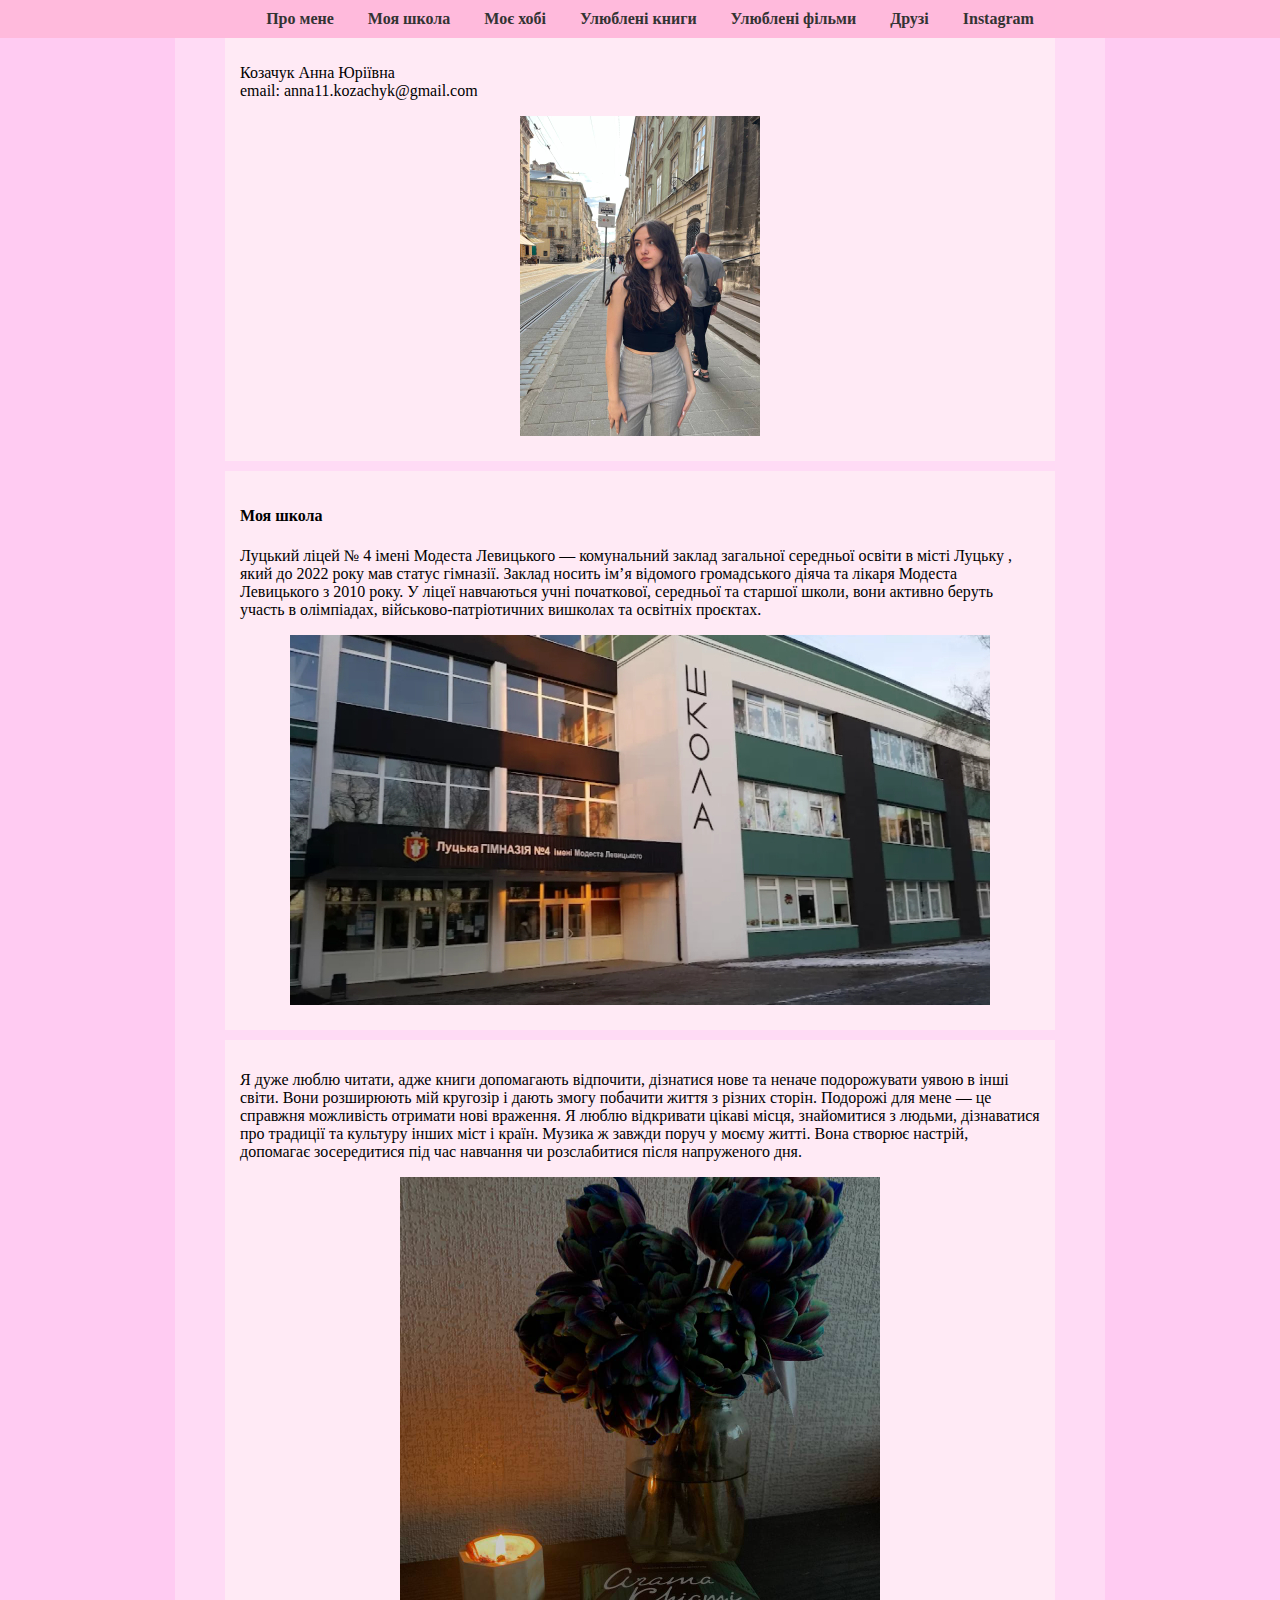
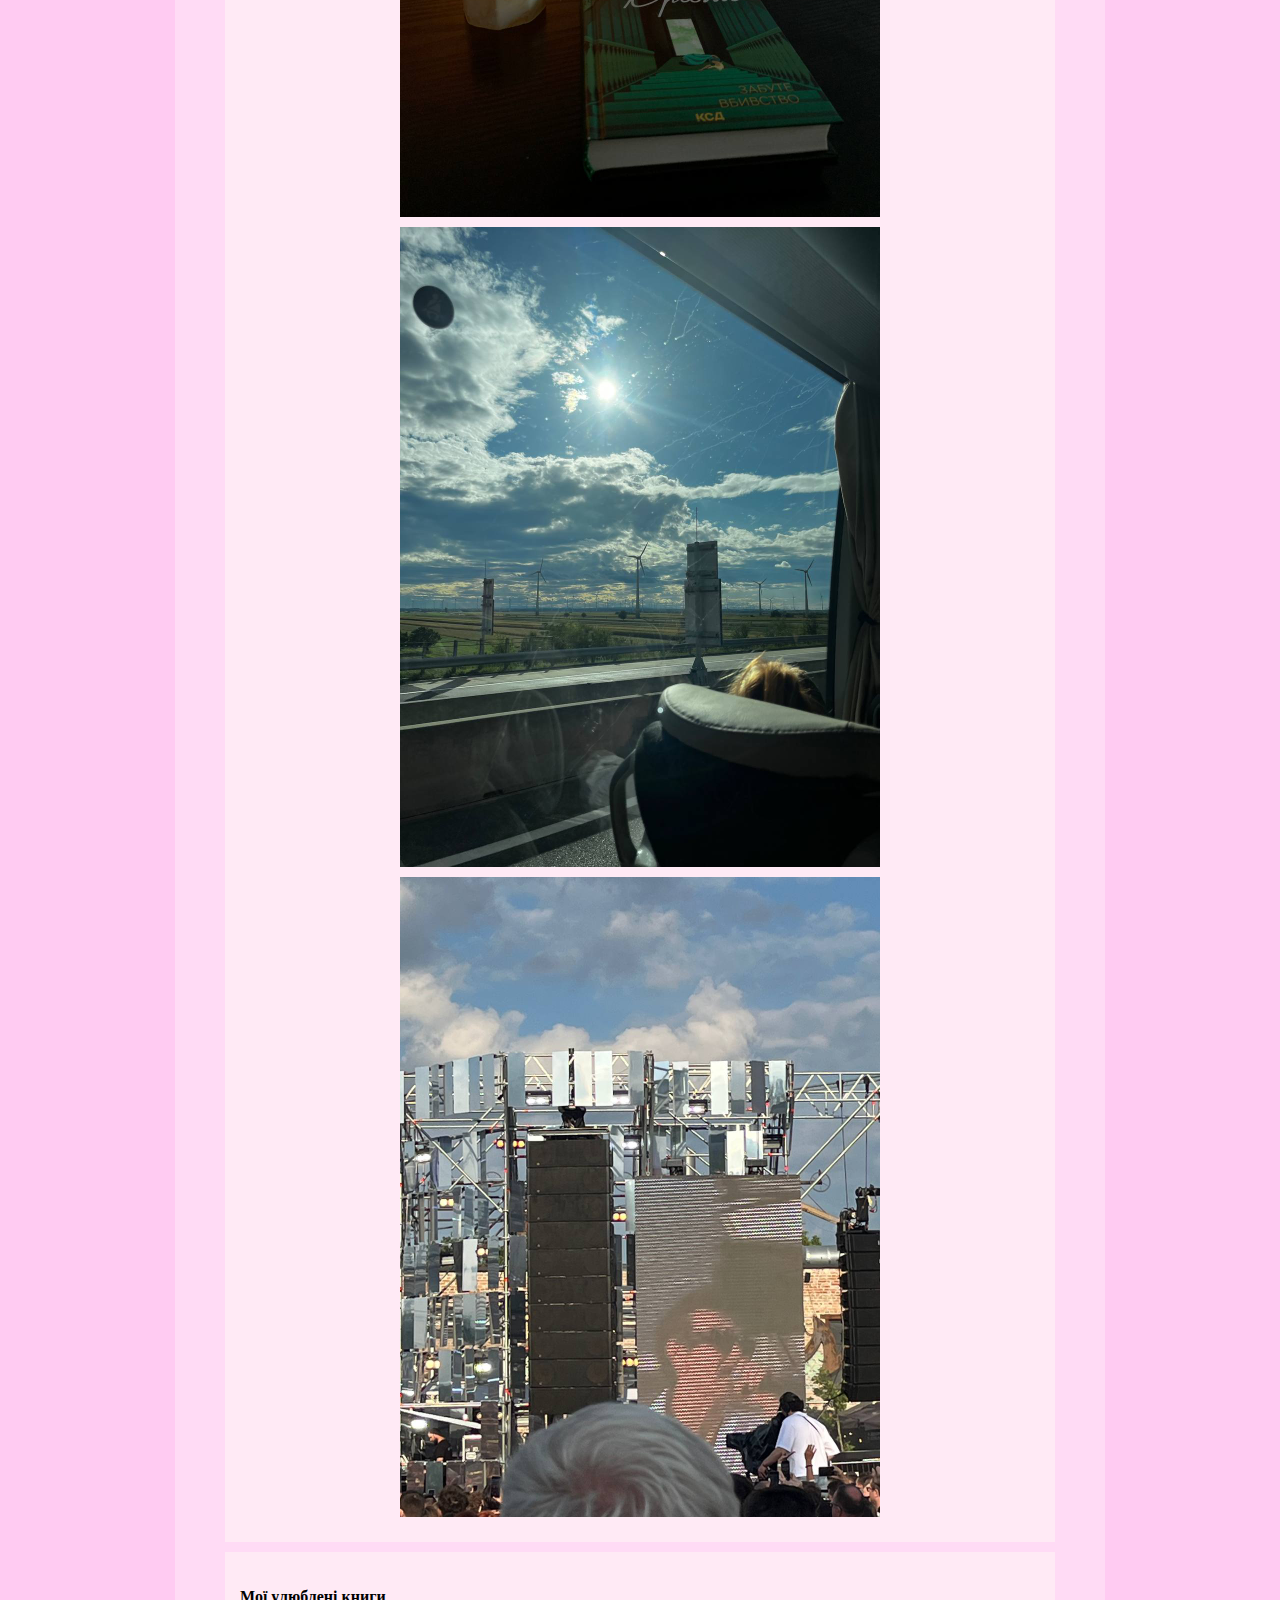
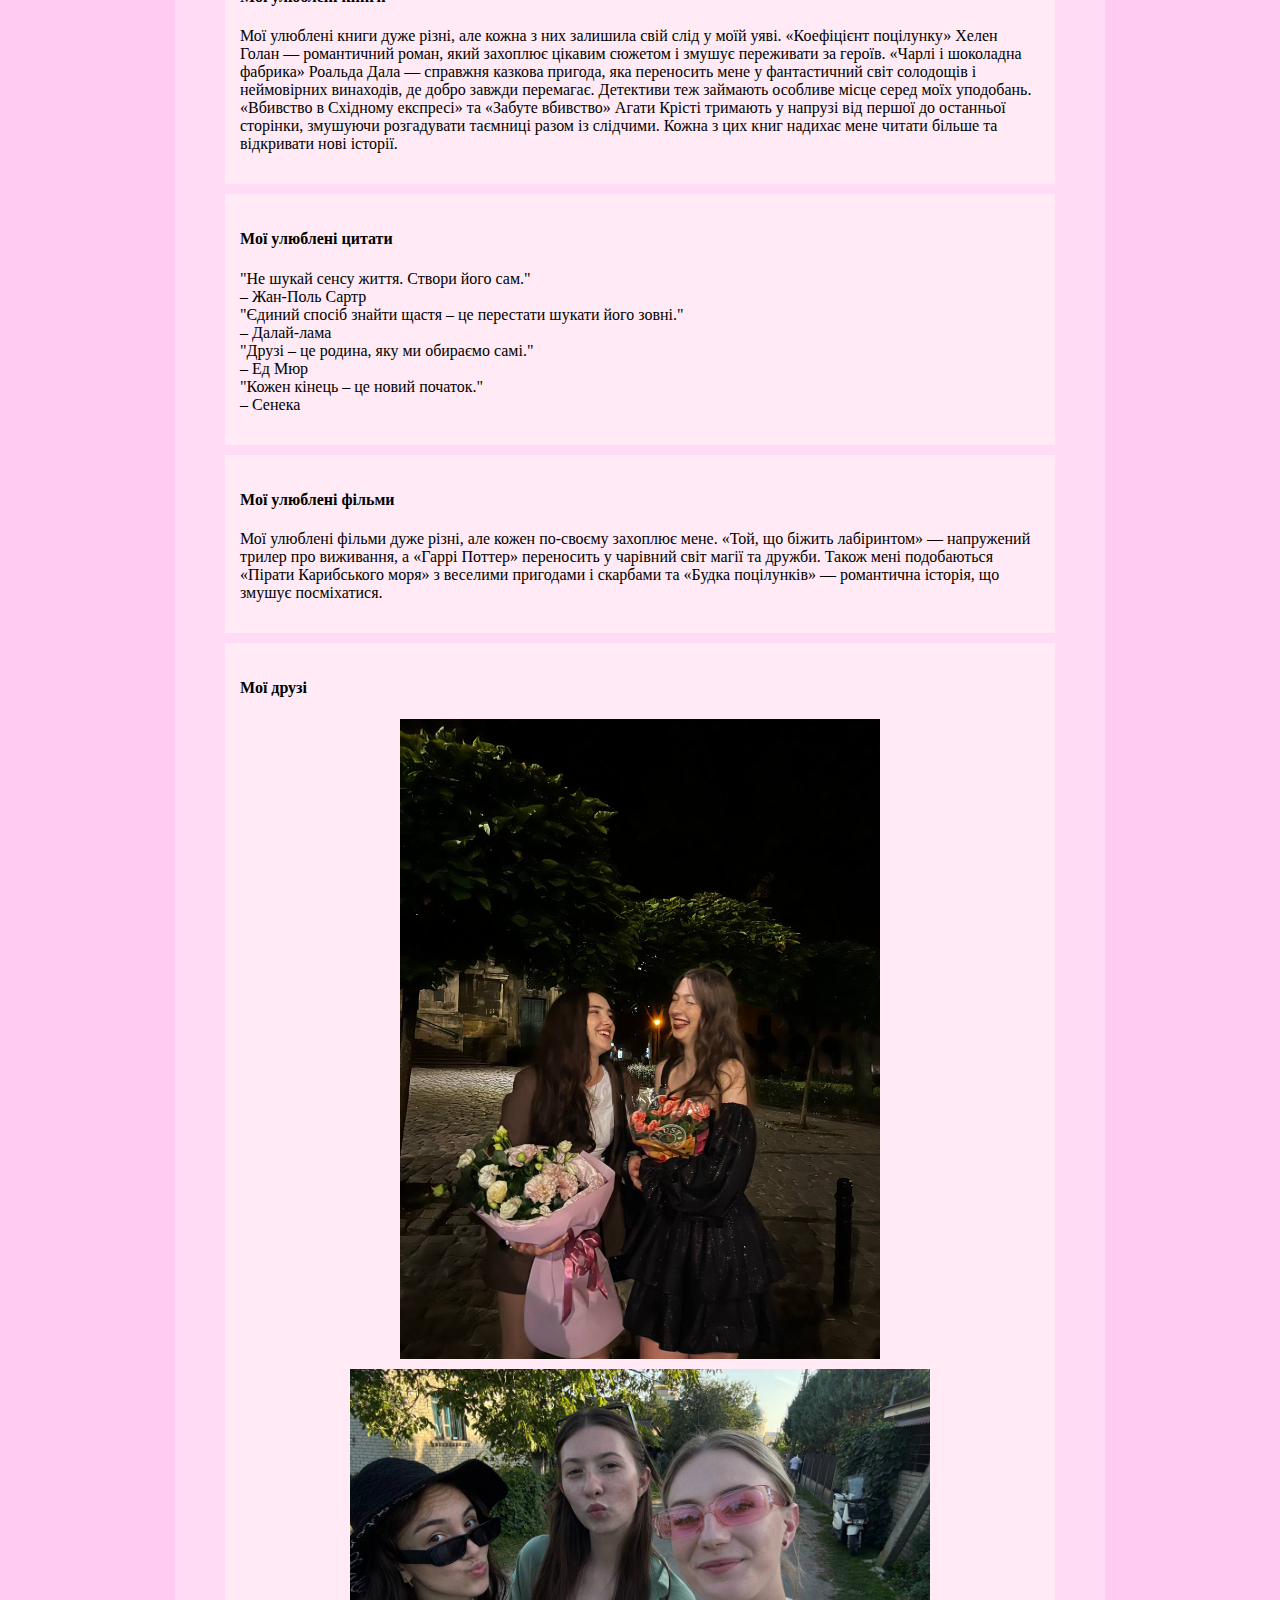
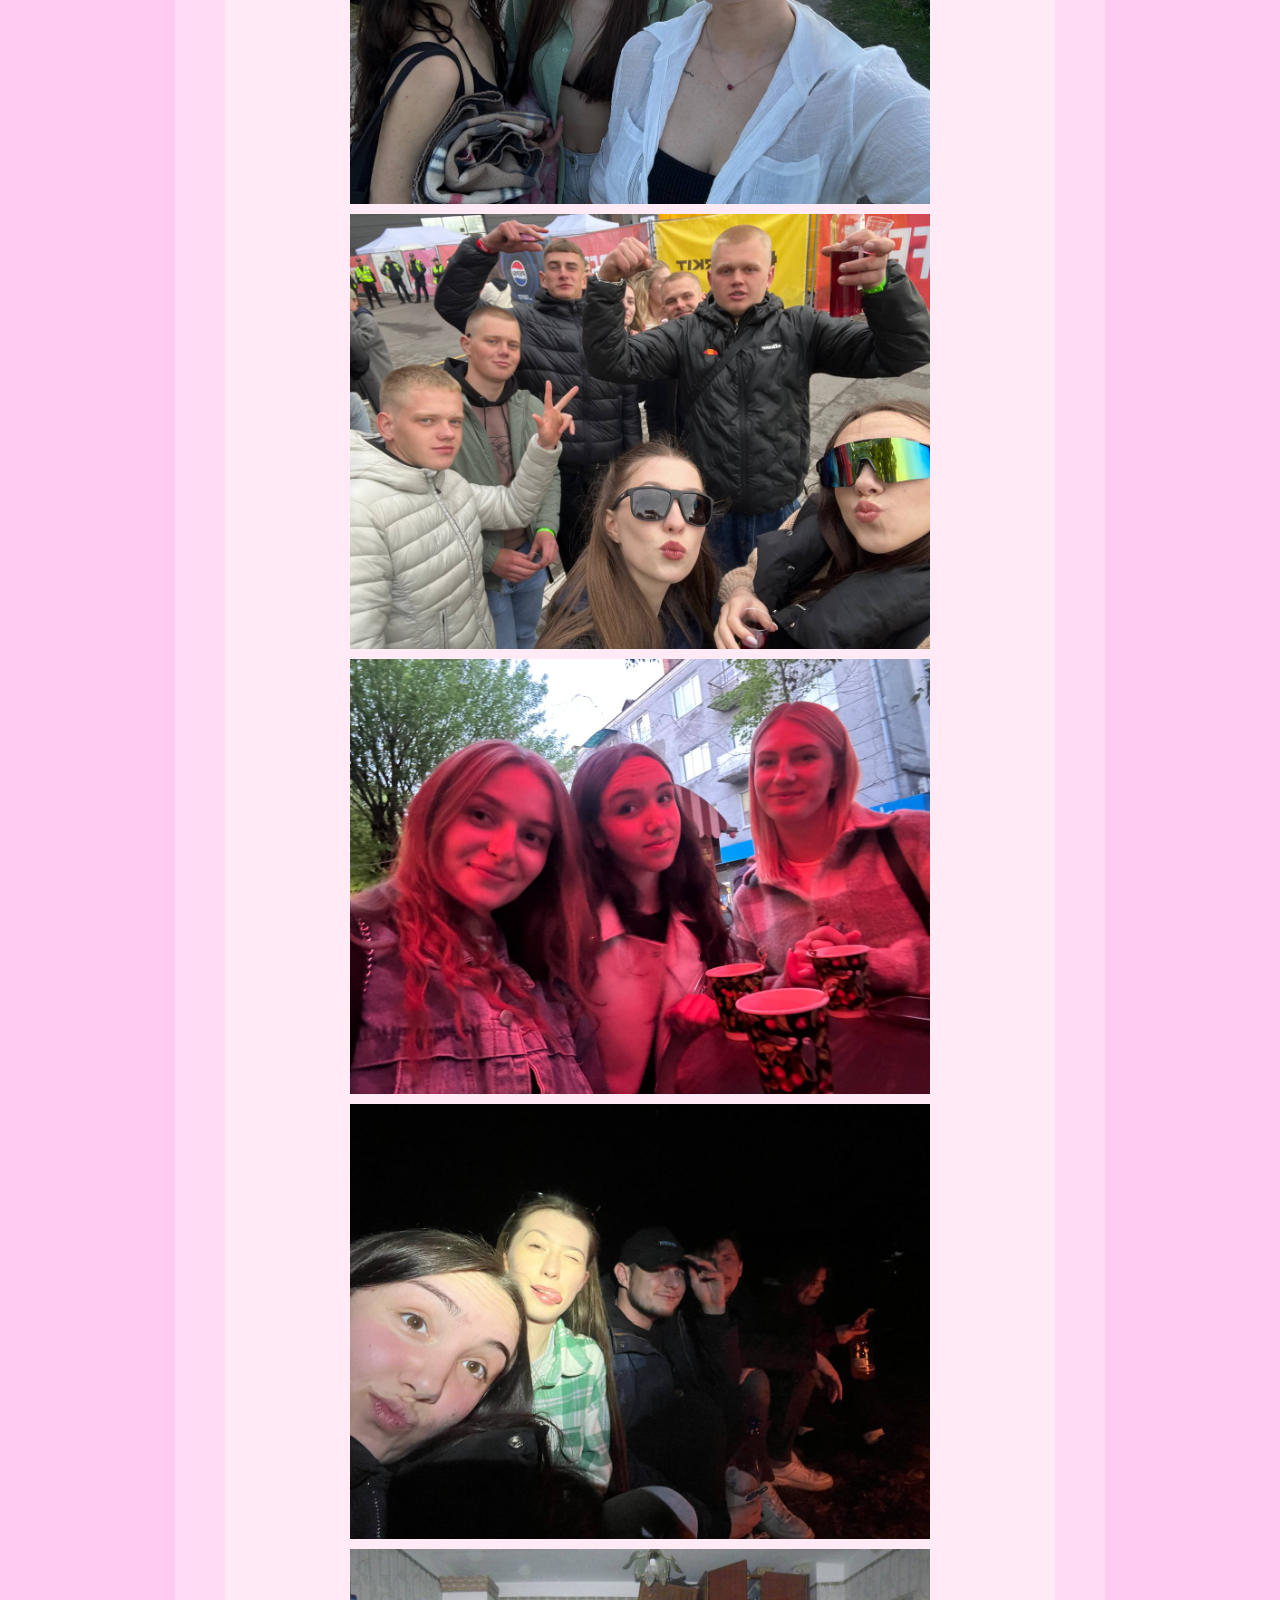
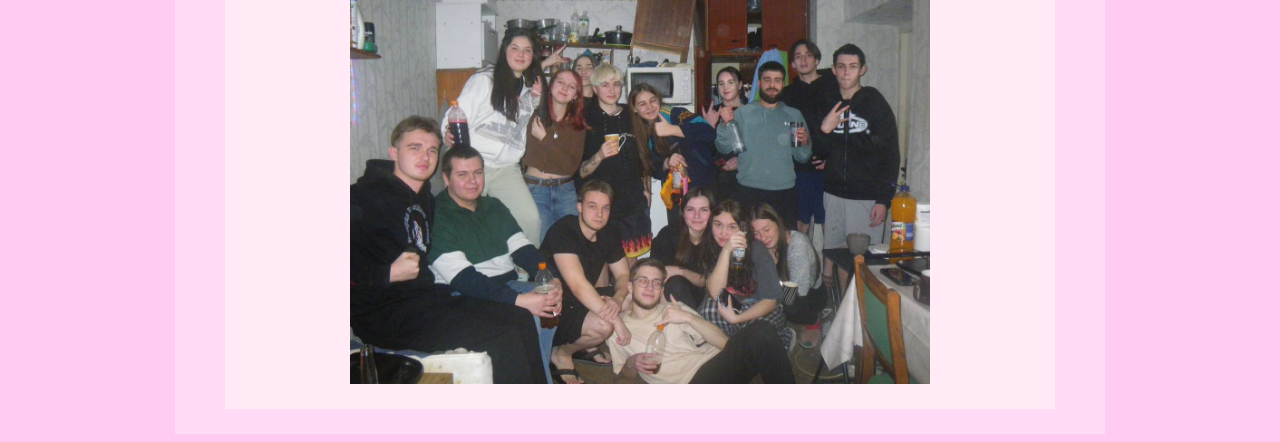
<file: index.html>
<!DOCTYPE html>
<html lang="en">
<link href="css/style.css" rel="stylesheet" type="text/css">
<head>
    <meta charset="UTF-8">
    <title>Козачук Анна</title>
    <meta name="viewport" content="width=device-width, initial-scale=1.0">

</head>
<body>
    <nav class="menu">
        <a href="#me">Про мене</a>
        <a href="#school">Моя школа</a>
        <a href="#hobby">Моє хобі</a>
        <a href="#favoriteBooks">Улюблені книги</a>
        <a href="#favoriteFilms">Улюблені фільми</a>
        <a href="#friends">Друзі</a>
        <a href="https://instagram.com/kay_.lkm">Instagram</a>
    </nav>

    <div class = "aboutme">
        <div id = "me" class = "aboutmeBlock">
            <p>
                Козачук Анна Юріївна <br>
                email: anna11.kozachyk@gmail.com
            </p>
            <img src="images/19.09.p.jpg" width="240" height="320" >
        </div>
        <div id = "school" class = "aboutmeBlock">
            <h4>
                Моя школа
            </h4>
            <p>
             Луцький ліцей № 4 імені Модеста Левицького — комунальний заклад загальної середньої освіти в місті Луцьку ,
             який до 2022 року мав статус гімназії. Заклад носить ім’я відомого громадського діяча та лікаря Модеста
             Левицького з 2010 року. У ліцеї навчаються учні початкової, середньої та старшої школи, вони активно беруть
             участь в олімпіадах, військово-патріотичних вишколах та освітніх проєктах.
            </p>
            <img src="images/школа.jpg" width="700" height="300" >
        </div>
        <div id = "hobby" class = "aboutmeBlock">
            <p>
             Я дуже люблю читати, адже книги допомагають відпочити, дізнатися нове та неначе подорожувати уявою в інші
             світи. Вони розширюють мій кругозір і дають змогу побачити життя з різних сторін. Подорожі для мене —
             це справжня можливість отримати нові враження. Я люблю відкривати цікаві місця, знайомитися з людьми,
             дізнаватися про традиції та культуру інших міст і країн. Музика ж завжди поруч у моєму житті. Вона створює
             настрій, допомагає зосередитися під час навчання чи розслабитися після напруженого дня.
            </p>
            <img src="images/book.jpg" width="480" height="640">
            <img src="images/travel.jpg" width="480" height="640">
            <img src="images/music.jpg" width="480" height="640">
        </div>
        <div id = "favoriteBooks" class = "aboutmeBlock">
            <h4>
                Мої улюблені книги
            </h4>
            <p>
             Мої улюблені книги дуже різні, але кожна з них залишила свій слід у моїй уяві. «Коефіцієнт поцілунку»
             Хелен Голан — романтичний роман, який захоплює цікавим сюжетом і змушує переживати за героїв. «Чарлі і
             шоколадна фабрика» Роальда Дала — справжня казкова пригода, яка переносить мене у фантастичний світ
             солодощів і неймовірних винаходів, де добро завжди перемагає. Детективи теж займають особливе місце
             серед моїх уподобань. «Вбивство в Східному експресі» та «Забуте вбивство» Агати Крісті тримають у
             напрузі від першої до останньої сторінки, змушуючи розгадувати таємниці разом із слідчими. Кожна з цих
             книг надихає мене читати більше та відкривати нові історії.
            </p>
        </div>
        <div id = "favoriteQuotes" class = "aboutmeBlock">
            <h4>
                Мої улюблені цитати
            </h4>
            <p>
                "Не шукай сенсу життя. Створи його сам." <br>
                – Жан-Поль Сартр<br>
                "Єдиний спосіб знайти щастя – це перестати шукати його зовні."<br>
                – Далай-лама<br>
                "Друзі – це родина, яку ми обираємо самі."<br>
                – Ед Мюр<br>
                "Кожен кінець – це новий початок."<br>
                – Сенека
            </p>
        </div>
        <div id = "favoriteFilms" class = "aboutmeBlock">
            <h4>
                Мої улюблені фільми
            </h4>
            <p>
                Мої улюблені фільми дуже різні, але кожен по-своєму захоплює мене. «Той, що біжить лабіринтом»
                — напружений трилер про виживання, а «Гаррі Поттер» переносить у чарівний світ магії та дружби. Також
                мені подобаються «Пірати Карибського моря» з веселими пригодами і скарбами та «Будка поцілунків» —
                романтична історія, що змушує посміхатися.
            </p>
        </div>
        <div id = "friends" class = "aboutmeBlock">
            <h4>
                Мої друзі
            </h4>
            <img src="images/friend1.jpg" width="480" height="640">
            <img src="images/friend2.jpg" width="580" height="440">
            <img src="images/friend3.jpg" width="580" height="440">
            <img src="images/friend4.jpg" width="580" height="440">
            <img src="images/friend5.jpg" width="580" height="440">
            <img src="images/friend6.jpg" width="580" height="440">
        </div>
    </div>
</body>

</html>
</file>
<file: css/style.css>
body
{
    background-color: #ffcbf2  ;
    color: white;
}
div
{
    background-color: #ffdbf5 ;
    color: black;
}
img
{
    max-width: 100%;
    height: auto;
    display: block;
    margin: 10px auto;
}

.gallery
{
    display: flex;
    gap: 10px;

}
.aboutme
{
    max-width: 900px;
    margin: auto;
    padding: 15px;
}
.aboutmeBlock
{
    max-width: 800px;
    margin: 10px auto;
    padding: 15px;
    background-color: #ffeaf5 ;
}

.menu {
    position: fixed;
    top: 0;
    left: 0;
    width: 100%;
    background: #ffbadc;
    padding: 10px;
    text-align: center;
}

.menu a {
    color: #333;
    text-decoration: none;
    margin: 0 15px;
    font-weight: bold;
}

html {
    scroll-behavior: smooth;
}
</file>
